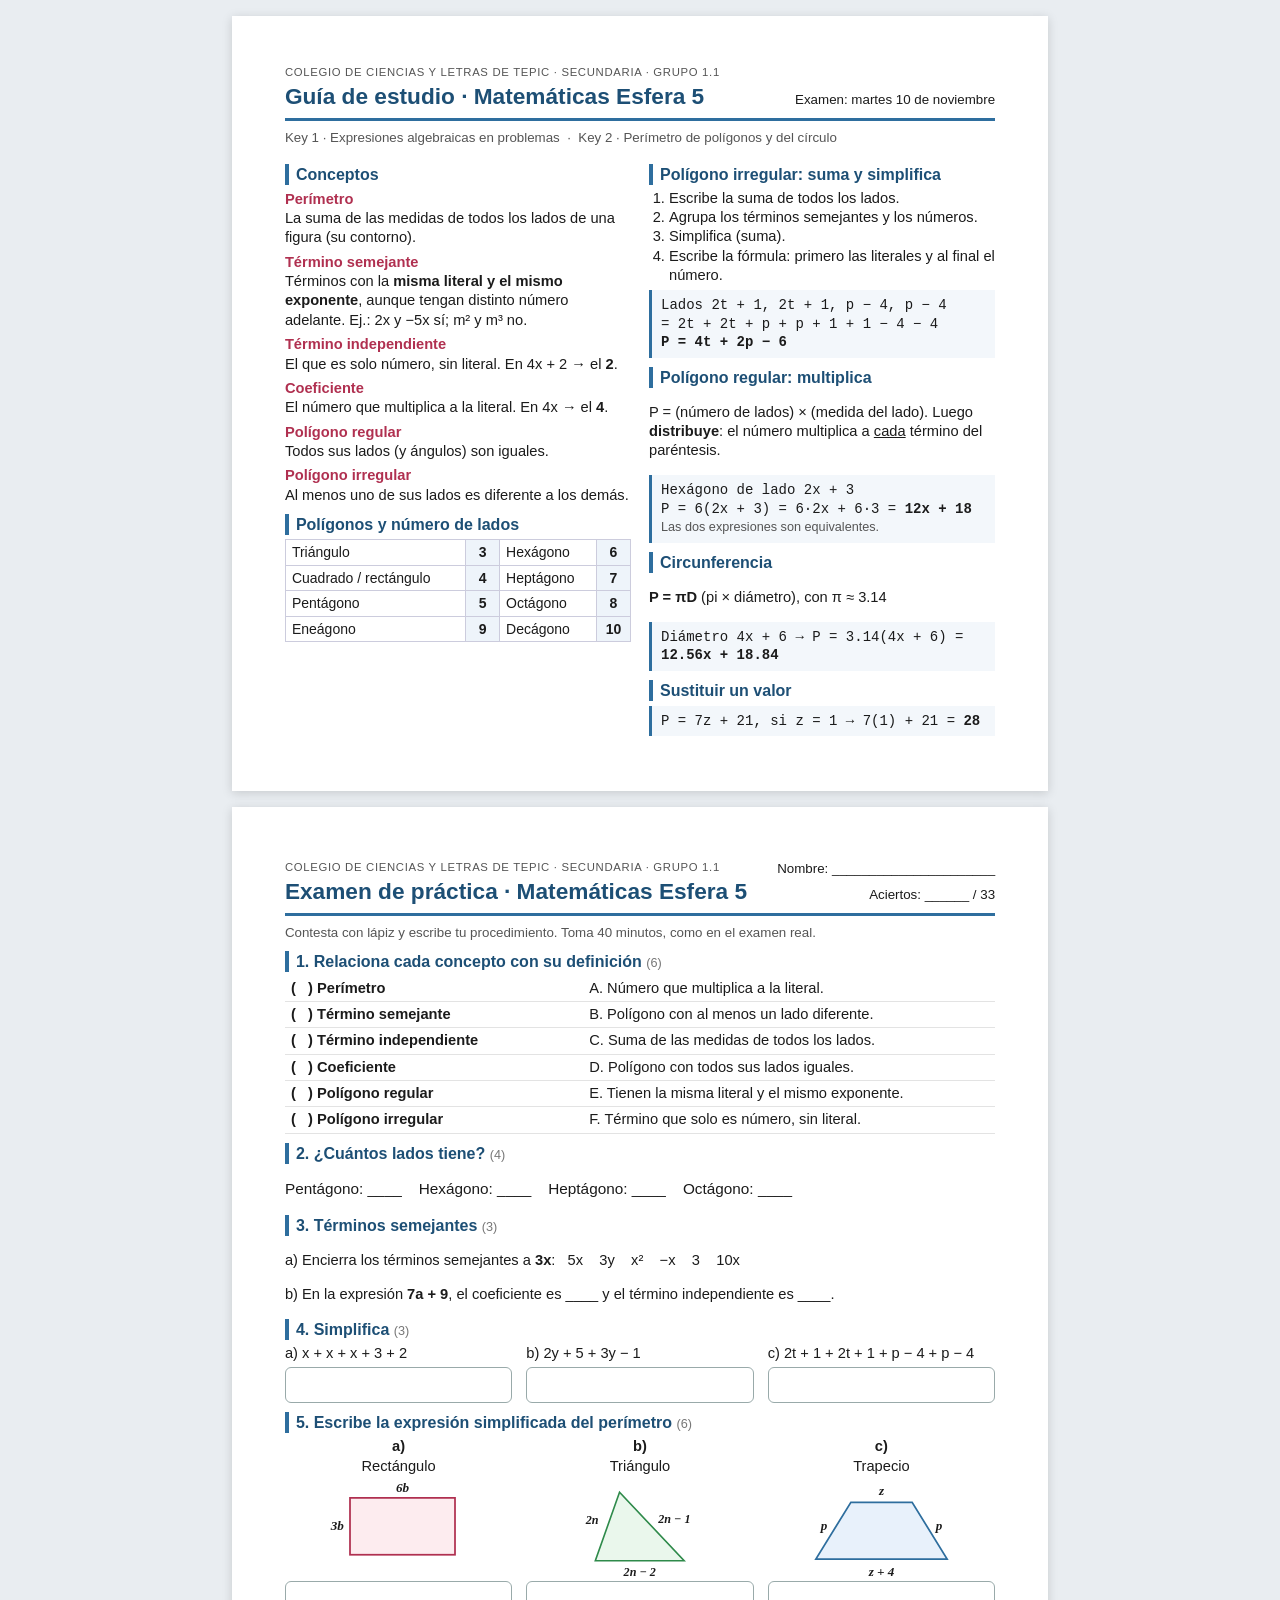
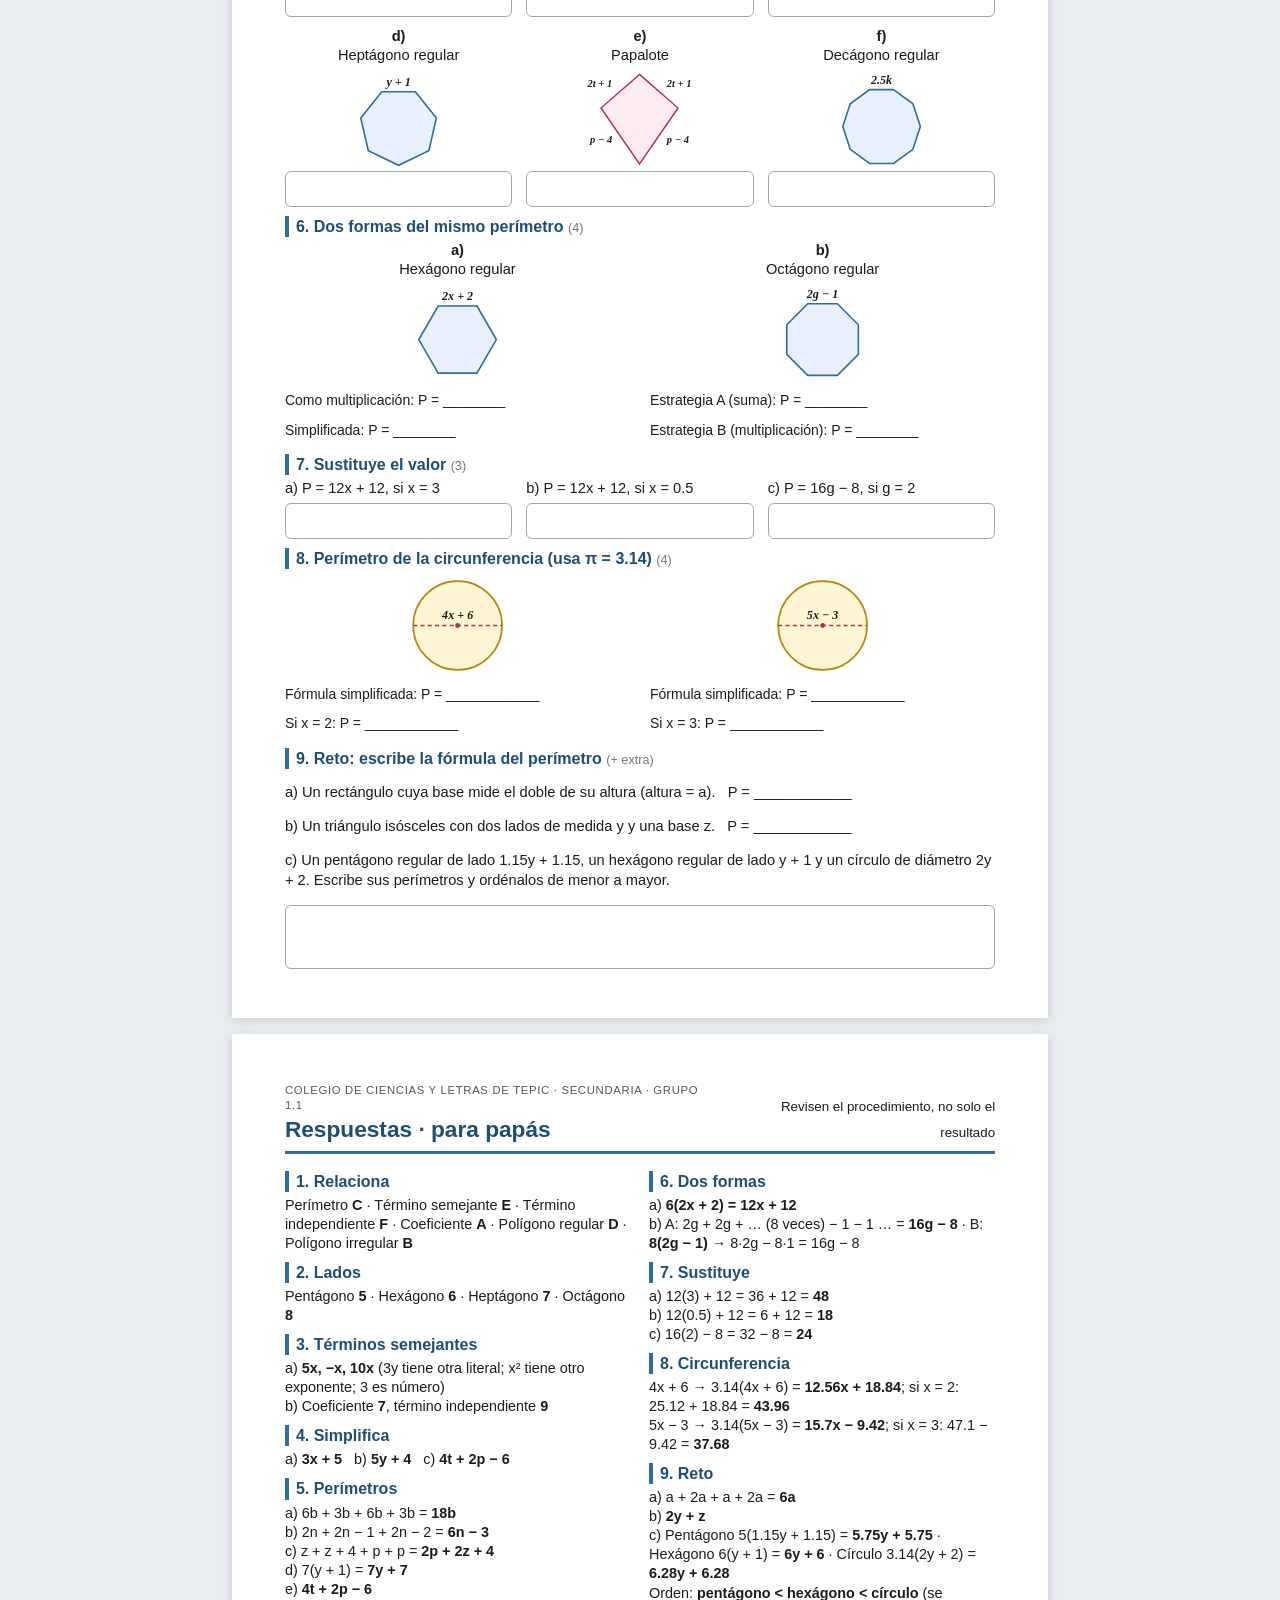
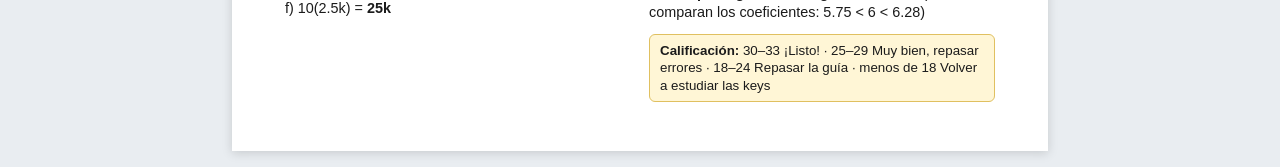
<file: imprimir/examen-matematicas.html>
<!DOCTYPE html>
<html lang="es"><head><meta charset="utf-8"><meta name="viewport" content="width=device-width, initial-scale=1">
<title>Examen de práctica · Matemáticas Esfera 5</title>
<style>
@page{ size: letter; margin: 13mm 14mm; }
*{ box-sizing:border-box; }
body{ font-family: "Segoe UI", Arial, sans-serif; color:#1b1b1b; font-size:11pt; line-height:1.32; margin:0; background:#fff; }
.page{ page-break-after: always; break-after: page; }
.page:last-child{ page-break-after: auto; break-after: auto; }
.head{ display:flex; justify-content:space-between; align-items:flex-end; border-bottom:3px solid #2e6e9e; padding-bottom:6px; margin-bottom:8px; gap:12px; }
.school{ font-size:8.5pt; letter-spacing:.06em; text-transform:uppercase; color:#555; }
h1{ font-size:17pt; margin:2px 0 0; color:#1d4f75; }
.meta{ font-size:10pt; text-align:right; line-height:1.9; }
.sub{ color:#555; font-size:10pt; margin:0 0 8px; }
h2{ font-size:12pt; color:#1d4f75; margin:9px 0 4px; border-left:4px solid #2e6e9e; padding-left:7px; }
.pts{ font-weight:400; color:#777; font-size:9.5pt; }
.cols{ display:grid; grid-template-columns:1fr 1fr; gap:18px; }
dl{ margin:0; } dt{ font-weight:700; color:#b03050; margin-top:5px; } dd{ margin:0 0 2px; }
.sides{ border-collapse:collapse; width:100%; font-size:10.5pt; }
.sides td{ border:1px solid #ccd; padding:3px 6px; } .sides td:nth-child(even){ font-weight:700; text-align:center; width:34px; background:#eef4fa; }
.steps{ margin:0; padding-left:20px; }
.ex{ background:#f3f7fb; border-left:3px solid #2e6e9e; padding:6px 9px; margin:5px 0 6px; font-family: Consolas, "Courier New", monospace; font-size:10.5pt; }
.note{ font-family:"Segoe UI", Arial, sans-serif; color:#555; font-size:9.5pt; }
.match{ border-collapse:collapse; width:100%; } .match td{ padding:3px 6px; border-bottom:1px solid #e3e3e3; }
.match td:first-child{ width:42%; font-weight:600; }
.grid3{ display:grid; grid-template-columns:repeat(3,1fr); gap:10px 14px; }
.grid2{ display:grid; grid-template-columns:1fr 1fr; gap:10px 20px; }
.figs > div{ text-align:center; display:flex; flex-direction:column; } .figs svg{ display:block; margin:0 auto; max-height:105px; width:auto; } .figs .ans{ margin-top:auto; }
.ans{ border:1.4px solid #9aa; border-radius:6px; height:36px; margin-top:4px; background:#fff; }
.ans.tall{ height:64px; }
.mini{ font-size:10.5pt; line-height:2.1; text-align:left; margin:2px 0 0; }
.inline{ font-size:11.5pt; }
.lbl{ font: italic 600 15px "Cambria Math", "Times New Roman", serif; fill:#1b1b1b; }
h2{ break-after: avoid; page-break-after: avoid; }
.match,.figs > div,.ans,.inline,p{ break-inside: avoid; page-break-inside: avoid; }
.ansk p{ margin:0 0 4px; font-size:10.8pt; }
.score{ margin-top:12px; background:#fff6d6; border:1px solid #e0c060; border-radius:6px; padding:7px 10px; font-size:10pt; }
@media screen{ body{ background:#e9edf1; } .page{ background:#fff; max-width:8.5in; margin:16px auto; padding:13mm 14mm; box-shadow:0 2px 10px rgba(0,0,0,.15); } }
</style></head><body>
<section class="page"><div class="head">
  <div><div class="school">Colegio de Ciencias y Letras de Tepic · Secundaria · Grupo 1.1</div>
  <h1>Guía de estudio · Matemáticas Esfera 5</h1></div>
  <div class="meta">Examen: martes 10 de noviembre</div>
</div>
<p class="sub">Key 1 · Expresiones algebraicas en problemas &nbsp;·&nbsp; Key 2 · Perímetro de polígonos y del círculo</p>
<div class="cols">
<div>
<h2>Conceptos</h2>
<dl>
<dt>Perímetro</dt><dd>La suma de las medidas de todos los lados de una figura (su contorno).</dd>
<dt>Término semejante</dt><dd>Términos con la <b>misma literal y el mismo exponente</b>, aunque tengan distinto número adelante. Ej.: 2x y −5x sí; m² y m³ no.</dd>
<dt>Término independiente</dt><dd>El que es solo número, sin literal. En 4x + 2 → el <b>2</b>.</dd>
<dt>Coeficiente</dt><dd>El número que multiplica a la literal. En 4x → el <b>4</b>.</dd>
<dt>Polígono regular</dt><dd>Todos sus lados (y ángulos) son iguales.</dd>
<dt>Polígono irregular</dt><dd>Al menos uno de sus lados es diferente a los demás.</dd>
</dl>
<h2>Polígonos y número de lados</h2>
<table class="sides"><tr><td>Triángulo</td><td>3</td><td>Hexágono</td><td>6</td></tr>
<tr><td>Cuadrado / rectángulo</td><td>4</td><td>Heptágono</td><td>7</td></tr>
<tr><td>Pentágono</td><td>5</td><td>Octágono</td><td>8</td></tr>
<tr><td>Eneágono</td><td>9</td><td>Decágono</td><td>10</td></tr></table>
</div>
<div>
<h2>Polígono irregular: suma y simplifica</h2>
<ol class="steps"><li>Escribe la suma de todos los lados.</li><li>Agrupa los términos semejantes y los números.</li><li>Simplifica (suma).</li><li>Escribe la fórmula: primero las literales y al final el número.</li></ol>
<div class="ex">Lados 2t + 1, 2t + 1, p − 4, p − 4<br>= 2t + 2t + p + p + 1 + 1 − 4 − 4<br><b>P = 4t + 2p − 6</b></div>
<h2>Polígono regular: multiplica</h2>
<p>P = (número de lados) × (medida del lado). Luego <b>distribuye</b>: el número multiplica a <u>cada</u> término del paréntesis.</p>
<div class="ex">Hexágono de lado 2x + 3<br>P = 6(2x + 3) = 6·2x + 6·3 = <b>12x + 18</b><br><span class="note">Las dos expresiones son equivalentes.</span></div>
<h2>Circunferencia</h2>
<p><b>P = πD</b> (pi × diámetro), con π ≈ 3.14</p>
<div class="ex">Diámetro 4x + 6 → P = 3.14(4x + 6) = <b>12.56x + 18.84</b></div>
<h2>Sustituir un valor</h2>
<div class="ex">P = 7z + 21, si z = 1 → 7(1) + 21 = <b>28</b></div>
</div>
</div>
</section>
<section class="page"><div class="head">
  <div><div class="school">Colegio de Ciencias y Letras de Tepic · Secundaria · Grupo 1.1</div>
  <h1>Examen de práctica · Matemáticas Esfera 5</h1></div>
  <div class="meta">Nombre: ______________________<br>Aciertos: ______ / 33</div>
</div>
<p class="sub">Contesta con lápiz y escribe tu procedimiento. Toma 40 minutos, como en el examen real.</p>

<h2>1. Relaciona cada concepto con su definición <span class="pts">(6)</span></h2>
<table class="match"><tr><td>( &nbsp; ) Perímetro</td><td>A. Número que multiplica a la literal.</td></tr>
<tr><td>( &nbsp; ) Término semejante</td><td>B. Polígono con al menos un lado diferente.</td></tr>
<tr><td>( &nbsp; ) Término independiente</td><td>C. Suma de las medidas de todos los lados.</td></tr>
<tr><td>( &nbsp; ) Coeficiente</td><td>D. Polígono con todos sus lados iguales.</td></tr>
<tr><td>( &nbsp; ) Polígono regular</td><td>E. Tienen la misma literal y el mismo exponente.</td></tr>
<tr><td>( &nbsp; ) Polígono irregular</td><td>F. Término que solo es número, sin literal.</td></tr></table>

<h2>2. ¿Cuántos lados tiene? <span class="pts">(4)</span></h2>
<p class="inline">Pentágono: ____ &nbsp;&nbsp; Hexágono: ____ &nbsp;&nbsp; Heptágono: ____ &nbsp;&nbsp; Octágono: ____</p>

<h2>3. Términos semejantes <span class="pts">(3)</span></h2>
<p>a) Encierra los términos semejantes a <b>3x</b>: &nbsp; 5x &nbsp;&nbsp; 3y &nbsp;&nbsp; x² &nbsp;&nbsp; −x &nbsp;&nbsp; 3 &nbsp;&nbsp; 10x</p>
<p>b) En la expresión <b>7a + 9</b>, el coeficiente es ____ y el término independiente es ____.</p>

<h2>4. Simplifica <span class="pts">(3)</span></h2>
<div class="grid3">
<div>a) x + x + x + 3 + 2<div class="ans"></div></div>
<div>b) 2y + 5 + 3y − 1<div class="ans"></div></div>
<div>c) 2t + 1 + 2t + 1 + p − 4 + p − 4<div class="ans"></div></div>
</div>

<h2>5. Escribe la expresión simplificada del perímetro <span class="pts">(6)</span></h2>
<div class="grid3 figs">
<div><b>a)</b> Rectángulo<svg viewBox="0 0 190 120" width="190" height="120"><rect x="40" y="25" width="120" height="65" fill="#fdecef" stroke="#b03050" stroke-width="2"/><text x="100" y="18" text-anchor="middle" class="lbl">6b</text><text x="33" y="62" text-anchor="end" class="lbl">3b</text></svg><div class="ans"></div></div>
<div><b>b)</b> Triángulo<svg viewBox="0 0 190 130" width="190" height="130"><polygon points="40,105 150,105 70,20" fill="#eaf7ec" stroke="#2e8a4a" stroke-width="2"/><text x="44" y="60" text-anchor="end" class="lbl">2n</text><text x="118" y="58" class="lbl">2n − 1</text><text x="95" y="124" text-anchor="middle" class="lbl">2n − 2</text></svg><div class="ans"></div></div>
<div><b>c)</b> Trapecio<svg viewBox="0 0 200 120" width="200" height="120"><polygon points="65,30 135,30 175,95 25,95" fill="#e8f1fb" stroke="#2e6e9e" stroke-width="2"/><text x="100" y="22" text-anchor="middle" class="lbl">z</text><text x="100" y="114" text-anchor="middle" class="lbl">z + 4</text><text x="38" y="62" text-anchor="end" class="lbl">p</text><text x="162" y="62" class="lbl">p</text></svg><div class="ans"></div></div>
<div><b>d)</b> Heptágono regular<svg viewBox="0 0 150 130" width="150" height="130"><polygon points="95.8,31.8 121.8,64.3 112.5,104.9 75.0,123.0 37.5,104.9 28.2,64.3 54.2,31.8" fill="#e8f1fb" stroke="#2e6e9e" stroke-width="2"/><text x="75.0" y="24.8" text-anchor="middle" class="lbl">y + 1</text></svg><div class="ans"></div></div>
<div><b>e)</b> Papalote<svg viewBox="0 0 190 150" width="190" height="150"><polygon points="95,12 150,60 95,140 40,60" fill="#fdecef" stroke="#b03050" stroke-width="2"/><text x="56" y="30" text-anchor="end" class="lbl">2t + 1</text><text x="134" y="30" class="lbl">2t + 1</text><text x="56" y="110" text-anchor="end" class="lbl">p − 4</text><text x="134" y="110" class="lbl">p − 4</text></svg><div class="ans"></div></div>
<div><b>f)</b> Decágono regular<svg viewBox="0 0 150 130" width="150" height="130"><polygon points="89.8,29.3 113.8,46.8 123.0,75.0 113.8,103.2 89.8,120.7 60.2,120.7 36.2,103.2 27.0,75.0 36.2,46.8 60.2,29.3" fill="#e8f1fb" stroke="#2e6e9e" stroke-width="2"/><text x="75.0" y="22.3" text-anchor="middle" class="lbl">2.5k</text></svg><div class="ans"></div></div>
</div>

<h2>6. Dos formas del mismo perímetro <span class="pts">(4)</span></h2>
<div class="grid2 figs">
<div><b>a)</b> Hexágono regular<svg viewBox="0 0 150 130" width="150" height="130"><polygon points="99.0,33.4 123.0,75.0 99.0,116.6 51.0,116.6 27.0,75.0 51.0,33.4" fill="#e8f1fb" stroke="#2e6e9e" stroke-width="2"/><text x="75.0" y="26.4" text-anchor="middle" class="lbl">2x + 2</text></svg>
<p class="mini">Como multiplicación: P = ________ <br>Simplificada: P = ________</p></div>
<div><b>b)</b> Octágono regular<svg viewBox="0 0 150 130" width="150" height="130"><polygon points="93.4,30.7 119.3,56.6 119.3,93.4 93.4,119.3 56.6,119.3 30.7,93.4 30.7,56.6 56.6,30.7" fill="#e8f1fb" stroke="#2e6e9e" stroke-width="2"/><text x="75.0" y="23.7" text-anchor="middle" class="lbl">2g − 1</text></svg>
<p class="mini">Estrategia A (suma): P = ________ <br>Estrategia B (multiplicación): P = ________</p></div>
</div>

<h2>7. Sustituye el valor <span class="pts">(3)</span></h2>
<div class="grid3">
<div>a) P = 12x + 12, si x = 3<div class="ans"></div></div>
<div>b) P = 12x + 12, si x = 0.5<div class="ans"></div></div>
<div>c) P = 16g − 8, si g = 2<div class="ans"></div></div>
</div>

<h2>8. Perímetro de la circunferencia (usa π = 3.14) <span class="pts">(4)</span></h2>
<div class="grid2 figs">
<div><svg viewBox="0 0 170 130" width="170" height="130"><circle cx="85" cy="65" r="55" fill="#fff6d6" stroke="#b8860b" stroke-width="2"/><line x1="30" y1="65" x2="140" y2="65" stroke="#b03050" stroke-width="1.6" stroke-dasharray="5 4"/><circle cx="85" cy="65" r="3" fill="#b03050"/><text x="85" y="57" text-anchor="middle" class="lbl">4x + 6</text></svg><p class="mini">Fórmula simplificada: P = ____________<br>Si x = 2: P = ____________</p></div>
<div><svg viewBox="0 0 170 130" width="170" height="130"><circle cx="85" cy="65" r="55" fill="#fff6d6" stroke="#b8860b" stroke-width="2"/><line x1="30" y1="65" x2="140" y2="65" stroke="#b03050" stroke-width="1.6" stroke-dasharray="5 4"/><circle cx="85" cy="65" r="3" fill="#b03050"/><text x="85" y="57" text-anchor="middle" class="lbl">5x − 3</text></svg><p class="mini">Fórmula simplificada: P = ____________<br>Si x = 3: P = ____________</p></div>
</div>

<h2>9. Reto: escribe la fórmula del perímetro <span class="pts">(+ extra)</span></h2>
<p>a) Un rectángulo cuya base mide el doble de su altura (altura = a). &nbsp; P = ____________</p>
<p>b) Un triángulo isósceles con dos lados de medida y y una base z. &nbsp; P = ____________</p>
<p>c) Un pentágono regular de lado 1.15y + 1.15, un hexágono regular de lado y + 1 y un círculo de diámetro 2y + 2.
Escribe sus perímetros y ordénalos de menor a mayor.</p><div class="ans tall"></div>
</section>
<section class="page"><div class="head">
  <div><div class="school">Colegio de Ciencias y Letras de Tepic · Secundaria · Grupo 1.1</div>
  <h1>Respuestas · para papás</h1></div>
  <div class="meta">Revisen el procedimiento, no solo el resultado</div>
</div>
<div class="cols ansk">
<div>
<h2>1. Relaciona</h2>
<p>Perímetro <b>C</b> · Término semejante <b>E</b> · Término independiente <b>F</b> · Coeficiente <b>A</b> · Polígono regular <b>D</b> · Polígono irregular <b>B</b></p>
<h2>2. Lados</h2>
<p>Pentágono <b>5</b> · Hexágono <b>6</b> · Heptágono <b>7</b> · Octágono <b>8</b></p>
<h2>3. Términos semejantes</h2>
<p>a) <b>5x, −x, 10x</b> (3y tiene otra literal; x² tiene otro exponente; 3 es número)<br>b) Coeficiente <b>7</b>, término independiente <b>9</b></p>
<h2>4. Simplifica</h2>
<p>a) <b>3x + 5</b> &nbsp; b) <b>5y + 4</b> &nbsp; c) <b>4t + 2p − 6</b></p>
<h2>5. Perímetros</h2>
<p>a) 6b + 3b + 6b + 3b = <b>18b</b><br>
b) 2n + 2n − 1 + 2n − 2 = <b>6n − 3</b><br>
c) z + z + 4 + p + p = <b>2p + 2z + 4</b><br>
d) 7(y + 1) = <b>7y + 7</b><br>
e) <b>4t + 2p − 6</b><br>
f) 10(2.5k) = <b>25k</b></p>
</div>
<div>
<h2>6. Dos formas</h2>
<p>a) <b>6(2x + 2) = 12x + 12</b><br>
b) A: 2g + 2g + … (8 veces) − 1 − 1 … = <b>16g − 8</b> · B: <b>8(2g − 1)</b> → 8·2g − 8·1 = 16g − 8</p>
<h2>7. Sustituye</h2>
<p>a) 12(3) + 12 = 36 + 12 = <b>48</b><br>
b) 12(0.5) + 12 = 6 + 12 = <b>18</b><br>
c) 16(2) − 8 = 32 − 8 = <b>24</b></p>
<h2>8. Circunferencia</h2>
<p>4x + 6 → 3.14(4x + 6) = <b>12.56x + 18.84</b>; si x = 2: 25.12 + 18.84 = <b>43.96</b><br>
5x − 3 → 3.14(5x − 3) = <b>15.7x − 9.42</b>; si x = 3: 47.1 − 9.42 = <b>37.68</b></p>
<h2>9. Reto</h2>
<p>a) a + 2a + a + 2a = <b>6a</b><br>
b) <b>2y + z</b><br>
c) Pentágono 5(1.15y + 1.15) = <b>5.75y + 5.75</b> · Hexágono 6(y + 1) = <b>6y + 6</b> · Círculo 3.14(2y + 2) = <b>6.28y + 6.28</b><br>
Orden: <b>pentágono &lt; hexágono &lt; círculo</b> (se comparan los coeficientes: 5.75 &lt; 6 &lt; 6.28)</p>
<div class="score"><b>Calificación:</b> 30–33 ¡Listo! · 25–29 Muy bien, repasar errores · 18–24 Repasar la guía · menos de 18 Volver a estudiar las keys</div>
</div>
</div>
</section>
</body></html>
</file>
